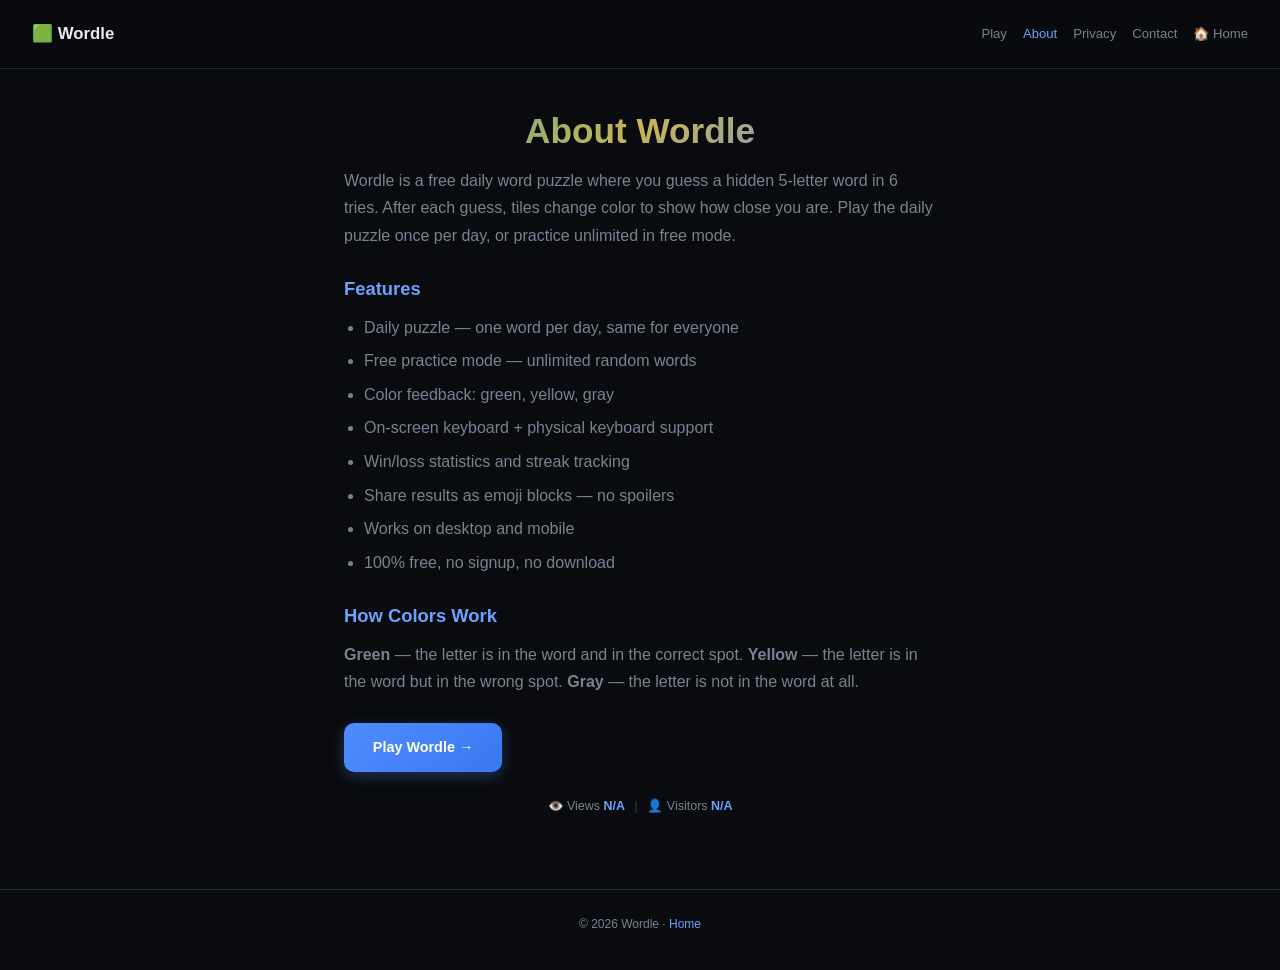
<file: about.html>
<!DOCTYPE html>
<html lang="en">
<head>
<meta charset="UTF-8"><meta name="viewport" content="width=device-width, initial-scale=1.0"><meta name="theme-color" content="#0a0b0f">
<meta name="description" content="About Wordle — free online 5-letter word guessing game. Daily puzzle plus unlimited practice mode. No download, no signup.">
<meta name="robots" content="index, follow"><link rel="canonical" href="https://jimmywithfiona.com/wordle/about.html">
<link rel="icon" type="image/svg+xml" href="favicon.svg">
<link rel="apple-touch-icon" href="apple-touch-icon.png"><link rel="preconnect" href="https://pagead2.googlesyndication.com"><link rel="dns-prefetch" href="https://pagead2.googlesyndication.com"><link rel="preconnect" href="https://api.counterapi.dev"><link rel="dns-prefetch" href="https://api.counterapi.dev">
<script async src="https://pagead2.googlesyndication.com/pagead/js/adsbygoogle.js?client=ca-pub-1840337371416691" crossorigin="anonymous"></script>
<meta property="og:type" content="website"><meta property="og:site_name" content="Wordle"><meta property="og:title" content="About Wordle — Free Daily Word Game">
<meta property="og:description" content="About Wordle — free online 5-letter word guessing game. Daily puzzle plus unlimited practice mode. No download, no signup.">
<meta property="og:url" content="https://jimmywithfiona.com/wordle/about.html"><meta property="og:image" content="https://jimmywithfiona.com/wordle/og.png"><meta property="og:locale" content="en_US">
<meta name="twitter:card" content="summary_large_image"><meta name="twitter:title" content="About Wordle"><meta name="twitter:description" content="Free online word guessing game."><meta name="twitter:image" content="https://jimmywithfiona.com/wordle/og.png">
<title>About Wordle — Free Daily Word Game | Info</title><link rel="stylesheet" href="css/style.css">
<script type="application/ld+json">{"@context":"https://schema.org","@type":"AboutPage","name":"About Wordle","url":"https://jimmywithfiona.com/wordle/about.html","isPartOf":{"@type":"WebSite","name":"Wordle","url":"https://jimmywithfiona.com/wordle/"}}</script>
<script type="application/ld+json">{"@context":"https://schema.org","@type":"BreadcrumbList","itemListElement":[{"@type":"ListItem","position":1,"name":"Home","item":"https://jimmywithfiona.com/"},{"@type":"ListItem","position":2,"name":"Wordle","item":"https://jimmywithfiona.com/wordle/"},{"@type":"ListItem","position":3,"name":"About","item":"https://jimmywithfiona.com/wordle/about.html"}]}</script>
</head>
<body>
<nav class="navbar"><a class="brand" href="/wordle/">🟩 Wordle</a><div class="nav-links"><a href="/wordle/">Play</a><a href="about.html" class="active">About</a><a href="privacy.html">Privacy</a><a href="contact.html">Contact</a><a href="/">🏠 Home</a></div></nav>
<main>

<h1>About Wordle</h1>
<p style="color:var(--dim);">Wordle is a free daily word puzzle where you guess a hidden 5-letter word in 6 tries. After each guess, tiles change color to show how close you are. Play the daily puzzle once per day, or practice unlimited in free mode.</p>
<h2>Features</h2>
<ul style="color:var(--dim);"><li>Daily puzzle — one word per day, same for everyone</li><li>Free practice mode — unlimited random words</li><li>Color feedback: green, yellow, gray</li><li>On-screen keyboard + physical keyboard support</li><li>Win/loss statistics and streak tracking</li><li>Share results as emoji blocks — no spoilers</li><li>Works on desktop and mobile</li><li>100% free, no signup, no download</li></ul>
<h2>How Colors Work</h2>
<p style="color:var(--dim);"><strong>Green</strong> — the letter is in the word and in the correct spot. <strong>Yellow</strong> — the letter is in the word but in the wrong spot. <strong>Gray</strong> — the letter is not in the word at all.</p>
<a class="btn" href="/wordle/" style="text-decoration:none;display:inline-block;margin-top:1rem;">Play Wordle →</a>
<div class="stats-footer">👁️ Views <strong id="pv">-</strong><span class="stat-divider">|</span>👤 Visitors <strong id="uv">-</strong></div>
<!-- AdSense Ad Unit -->
<ins class="adsbygoogle"
     style="display:block"
     data-ad-client="ca-pub-1840337371416691"
     data-ad-slot="5549785669"
     data-ad-format="auto"
     data-full-width-responsive="true"></ins>
<script>
     (adsbygoogle = window.adsbygoogle || []).push({});
</script>
</main>
<footer><p>© 2026 Wordle · <a href="/">Home</a></p></footer>
<script src="js/counter.js" defer></script>
<!-- I18N-FULL -->
<script>
(function(){
var lang=(navigator.language||navigator.userLanguage||'en').toLowerCase();
if(!lang.startsWith('zh'))return;
var ZH={"Play":"游玩","About":"关于","Privacy":"隐私","Contact":"联系","🏠 Home":"🏠 首页","About Wordle":"关于 Wordle","Wordle is a free daily word puzzle where you guess a hidden 5-letter word in 6 tries. After each guess, tiles change color to show how close you are. Play the daily puzzle once per day, or practice unlimited in free mode.":"Wordle 是一款免费的每日文字谜题游戏，你需要在6次尝试内猜出一个隐藏的5字母单词。每次猜测后，方块会改变颜色来提示你的接近程度。每天可以挑战一次每日谜题，或在自由模式中无限练习。","Features":"功能特点","Daily puzzle — one word per day, same for everyone":"每日谜题 — 每天一个单词，所有人相同","Free practice mode — unlimited random words":"自由练习模式 — 无限随机单词","Color feedback: green, yellow, gray":"颜色反馈：绿色、黄色、灰色","On-screen keyboard + physical keyboard support":"支持屏幕键盘 + 实体键盘","Win/loss statistics and streak tracking":"胜负统计和连胜记录","Share results as emoji blocks — no spoilers":"以emoji方块分享结果 — 无剧透","Works on desktop and mobile":"支持桌面和移动设备","100% free, no signup, no download":"100%免费，无需注册，无需下载","How Colors Work":"颜色规则","Green":"绿色","— the letter is in the word and in the correct spot.":"— 字母在单词中且位置正确。","Yellow":"黄色","— the letter is in the word but in the wrong spot.":"— 字母在单词中但位置错误。","Gray":"灰色","— the letter is not in the word at all.":"— 字母不在单词中。","Play Wordle →":"玩 Wordle →","👁️ Views":"👁️ 浏览量","👤 Visitors":"👤 访客数","Home":"首页"};
function walk(node){
if(node.nodeType===3){
var t=node.textContent,k=t.trim();
if(k&&ZH[k]){node.textContent=t.replace(k,ZH[k])}
}else if(node.nodeType===1&&node.tagName!=='SCRIPT'&&node.tagName!=='STYLE'&&node.tagName!=='NOSCRIPT'){
if(node.childNodes.length>1){
var full=node.textContent.trim();
if(ZH[full]){node.textContent=ZH[full];return}
}
for(var i=0;i<node.childNodes.length;i++){walk(node.childNodes[i])}
}
}
walk(document.body);
document.documentElement.lang='zh-CN';
var mo=new MutationObserver(function(muts){
muts.forEach(function(m){
if(m.type==='childList'){m.addedNodes.forEach(function(n){walk(n)})}
else if(m.type==='characterData'){walk(m.target)}
});
});
mo.observe(document.body,{childList:true,subtree:true,characterData:true});
})();
</script>
<!-- /I18N-FULL -->
</body>
</html>
</file>
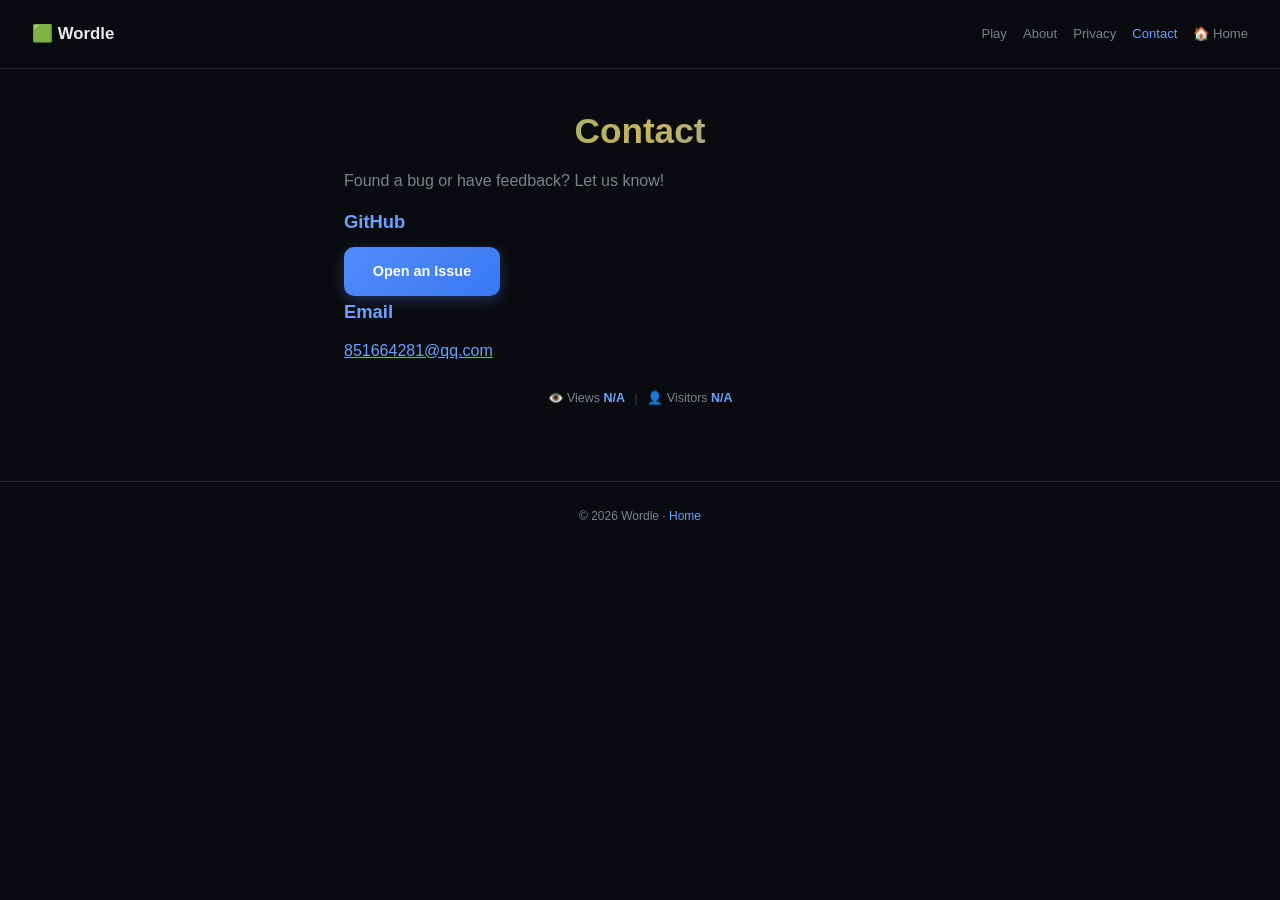
<file: contact.html>
<!DOCTYPE html>
<html lang="en">
<head>
<meta charset="UTF-8"><meta name="viewport" content="width=device-width, initial-scale=1.0"><meta name="theme-color" content="#0a0b0f">
<meta name="description" content="Contact Wordle — send feedback, report bugs, or suggest features for the daily word puzzle game.">
<meta name="robots" content="index, follow"><link rel="canonical" href="https://jimmywithfiona.com/wordle/contact.html">
<link rel="icon" type="image/svg+xml" href="favicon.svg">
<link rel="apple-touch-icon" href="apple-touch-icon.png"><link rel="preconnect" href="https://pagead2.googlesyndication.com"><link rel="dns-prefetch" href="https://pagead2.googlesyndication.com"><link rel="preconnect" href="https://api.counterapi.dev"><link rel="dns-prefetch" href="https://api.counterapi.dev">
<script async src="https://pagead2.googlesyndication.com/pagead/js/adsbygoogle.js?client=ca-pub-1840337371416691" crossorigin="anonymous"></script>
<meta property="og:type" content="website"><meta property="og:site_name" content="Wordle"><meta property="og:title" content="Contact Wordle">
<meta property="og:description" content="Contact Wordle — send feedback, report bugs, or suggest features for the daily word puzzle game.">
<meta property="og:url" content="https://jimmywithfiona.com/wordle/contact.html"><meta property="og:image" content="https://jimmywithfiona.com/wordle/og.png"><meta property="og:locale" content="en_US">
<meta name="twitter:card" content="summary_large_image"><meta name="twitter:title" content="Contact Wordle"><meta name="twitter:image" content="https://jimmywithfiona.com/wordle/og.png">
<title>Contact Wordle — Feedback &amp; Support</title><link rel="stylesheet" href="css/style.css">
<script type="application/ld+json">{"@context":"https://schema.org","@type":"BreadcrumbList","itemListElement":[{"@type":"ListItem","position":1,"name":"Home","item":"https://jimmywithfiona.com/"},{"@type":"ListItem","position":2,"name":"Wordle","item":"https://jimmywithfiona.com/wordle/"},{"@type":"ListItem","position":3,"name":"Contact","item":"https://jimmywithfiona.com/wordle/contact.html"}]}</script>
</head>
<body>
<nav class="navbar"><a class="brand" href="/wordle/">🟩 Wordle</a><div class="nav-links"><a href="/wordle/">Play</a><a href="about.html">About</a><a href="privacy.html">Privacy</a><a href="contact.html" class="active">Contact</a><a href="/">🏠 Home</a></div></nav>
<main>

<h1>Contact</h1>
<p style="color:var(--dim);">Found a bug or have feedback? Let us know!</p>
<div class="tool-card"><h2 style="margin-top:0;color:var(--hover)">GitHub</h2><a class="btn" href="https://github.com/JimmyLLLL" target="_blank" rel="noopener" style="text-decoration:none;display:inline-block;">Open an Issue</a></div>
<div class="tool-card"><h2 style="margin-top:0;color:var(--hover)">Email</h2><p><a href="mailto:851664281@qq.com">851664281@qq.com</a></p></div>
<div class="stats-footer">👁️ Views <strong id="pv">-</strong><span class="stat-divider">|</span>👤 Visitors <strong id="uv">-</strong></div>
<!-- AdSense Ad Unit -->
<ins class="adsbygoogle"
     style="display:block"
     data-ad-client="ca-pub-1840337371416691"
     data-ad-slot="5549785669"
     data-ad-format="auto"
     data-full-width-responsive="true"></ins>
<script>
     (adsbygoogle = window.adsbygoogle || []).push({});
</script>
</main>
<footer><p>© 2026 Wordle · <a href="/">Home</a></p></footer>
<script src="js/counter.js" defer></script>
<!-- I18N-FULL -->
<script>
(function(){
var lang=(navigator.language||navigator.userLanguage||'en').toLowerCase();
if(!lang.startsWith('zh'))return;
var ZH={"Play":"游玩","About":"关于","Privacy":"隐私","Contact":"联系","🏠 Home":"🏠 首页","Found a bug or have feedback? Let us know!":"发现Bug或有反馈？请告诉我们！","Open an Issue":"提交 Issue","Email":"邮箱","👁️ Views":"👁️ 浏览量","👤 Visitors":"👤 访客数","Home":"首页"};
function walk(node){
if(node.nodeType===3){
var t=node.textContent,k=t.trim();
if(k&&ZH[k]){node.textContent=t.replace(k,ZH[k])}
}else if(node.nodeType===1&&node.tagName!=='SCRIPT'&&node.tagName!=='STYLE'&&node.tagName!=='NOSCRIPT'){
if(node.childNodes.length>1){
var full=node.textContent.trim();
if(ZH[full]){node.textContent=ZH[full];return}
}
for(var i=0;i<node.childNodes.length;i++){walk(node.childNodes[i])}
}
}
walk(document.body);
document.documentElement.lang='zh-CN';
var mo=new MutationObserver(function(muts){
muts.forEach(function(m){
if(m.type==='childList'){m.addedNodes.forEach(function(n){walk(n)})}
else if(m.type==='characterData'){walk(m.target)}
});
});
mo.observe(document.body,{childList:true,subtree:true,characterData:true});
})();
</script>
<!-- /I18N-FULL -->
</body>
</html>
</file>
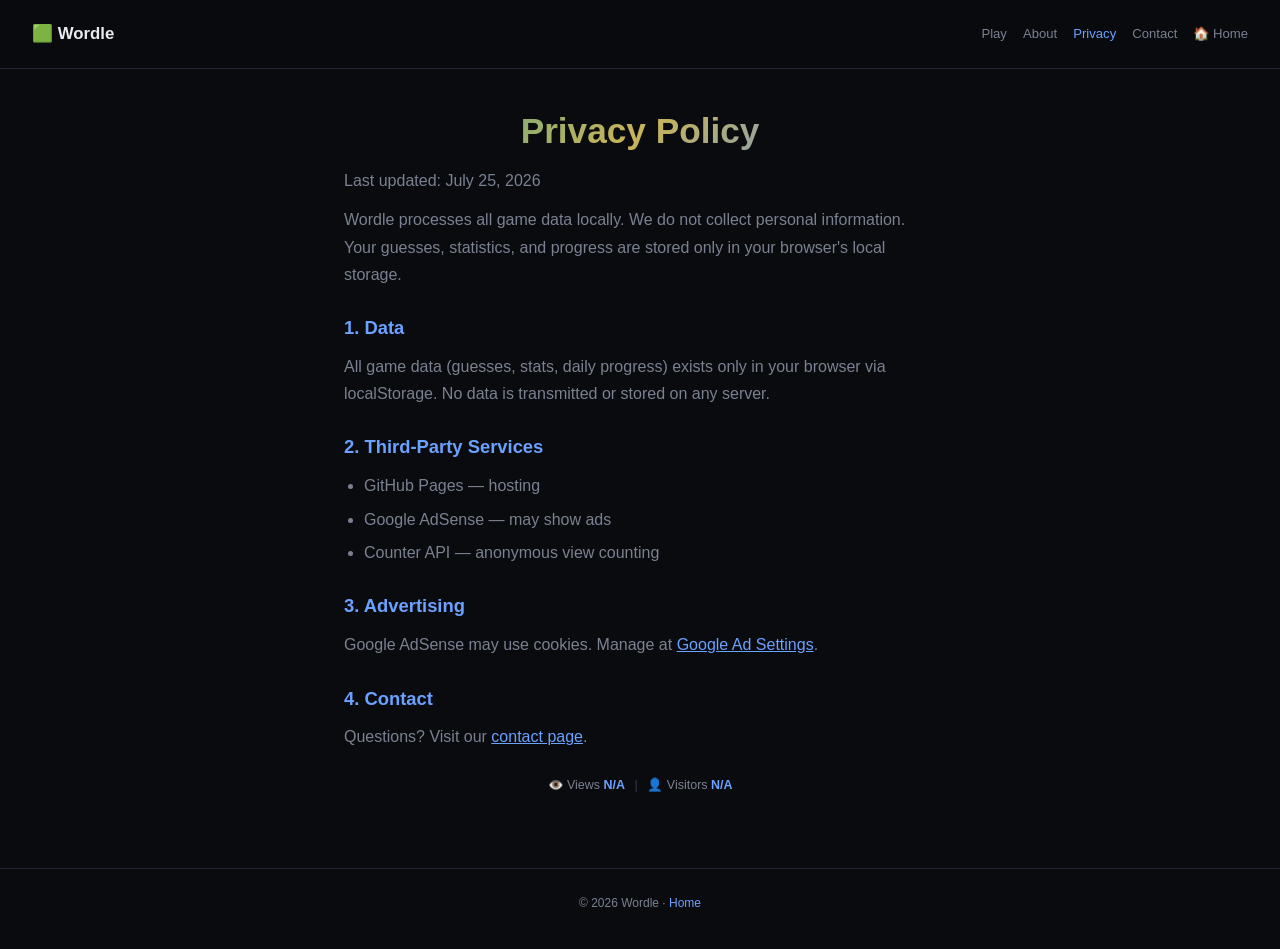
<file: privacy.html>
<!DOCTYPE html>
<html lang="en">
<head>
<meta charset="UTF-8"><meta name="viewport" content="width=device-width, initial-scale=1.0"><meta name="theme-color" content="#0a0b0f">
<meta name="description" content="Wordle privacy policy — all game data stored locally. No personal data collected.">
<meta name="robots" content="index, follow"><link rel="canonical" href="https://jimmywithfiona.com/wordle/privacy.html">
<link rel="icon" type="image/svg+xml" href="favicon.svg">
<link rel="apple-touch-icon" href="apple-touch-icon.png"><link rel="preconnect" href="https://pagead2.googlesyndication.com"><link rel="dns-prefetch" href="https://pagead2.googlesyndication.com"><link rel="preconnect" href="https://api.counterapi.dev"><link rel="dns-prefetch" href="https://api.counterapi.dev">
<script async src="https://pagead2.googlesyndication.com/pagead/js/adsbygoogle.js?client=ca-pub-1840337371416691" crossorigin="anonymous"></script>
<meta property="og:type" content="website"><meta property="og:site_name" content="Wordle"><meta property="og:title" content="Privacy Policy — Wordle">
<meta property="og:description" content="Wordle privacy policy — all game data stored locally. No personal data collected.">
<meta property="og:url" content="https://jimmywithfiona.com/wordle/privacy.html"><meta property="og:image" content="https://jimmywithfiona.com/wordle/og.png"><meta property="og:locale" content="en_US">
<meta name="twitter:card" content="summary_large_image"><meta name="twitter:title" content="Privacy — Wordle"><meta name="twitter:image" content="https://jimmywithfiona.com/wordle/og.png">
<title>Privacy Policy — Wordle | Data Protection</title><link rel="stylesheet" href="css/style.css">
<script type="application/ld+json">{"@context":"https://schema.org","@type":"BreadcrumbList","itemListElement":[{"@type":"ListItem","position":1,"name":"Home","item":"https://jimmywithfiona.com/"},{"@type":"ListItem","position":2,"name":"Wordle","item":"https://jimmywithfiona.com/wordle/"},{"@type":"ListItem","position":3,"name":"Privacy","item":"https://jimmywithfiona.com/wordle/privacy.html"}]}</script>
</head>
<body>
<nav class="navbar"><a class="brand" href="/wordle/">🟩 Wordle</a><div class="nav-links"><a href="/wordle/">Play</a><a href="about.html">About</a><a href="privacy.html" class="active">Privacy</a><a href="contact.html">Contact</a><a href="/">🏠 Home</a></div></nav>
<main>

<h1>Privacy Policy</h1>
<p style="color:var(--dim);">Last updated: July 25, 2026</p>
<p style="color:var(--dim);">Wordle processes all game data locally. We do not collect personal information. Your guesses, statistics, and progress are stored only in your browser's local storage.</p>
<h2>1. Data</h2><p style="color:var(--dim);">All game data (guesses, stats, daily progress) exists only in your browser via localStorage. No data is transmitted or stored on any server.</p>
<h2>2. Third-Party Services</h2><ul style="color:var(--dim);"><li>GitHub Pages — hosting</li><li>Google AdSense — may show ads</li><li>Counter API — anonymous view counting</li></ul>
<h2>3. Advertising</h2><p style="color:var(--dim);">Google AdSense may use cookies. Manage at <a href="https://policies.google.com/technologies/ads" target="_blank" rel="noopener">Google Ad Settings</a>.</p>
<h2>4. Contact</h2><p style="color:var(--dim);">Questions? Visit our <a href="contact.html">contact page</a>.</p>
<div class="stats-footer">👁️ Views <strong id="pv">-</strong><span class="stat-divider">|</span>👤 Visitors <strong id="uv">-</strong></div>
<!-- AdSense Ad Unit -->
<ins class="adsbygoogle"
     style="display:block"
     data-ad-client="ca-pub-1840337371416691"
     data-ad-slot="5549785669"
     data-ad-format="auto"
     data-full-width-responsive="true"></ins>
<script>
     (adsbygoogle = window.adsbygoogle || []).push({});
</script>
</main>
<footer><p>© 2026 Wordle · <a href="/">Home</a></p></footer>
<script src="js/counter.js" defer></script>
<!-- I18N-FULL -->
<script>
(function(){
var lang=(navigator.language||navigator.userLanguage||'en').toLowerCase();
if(!lang.startsWith('zh'))return;
var ZH={"Play":"游玩","About":"关于","Privacy":"隐私","Contact":"联系","🏠 Home":"🏠 首页","Privacy Policy":"隐私政策","Last updated: July 25, 2026":"最后更新：2026年7月25日","Wordle processes all game data locally. We do not collect personal information. Your guesses, statistics, and progress are stored only in your browser's local storage.":"Wordle 在本地处理所有游戏数据。我们不收集个人信息。你的猜测、统计和进度仅存储在浏览器的本地存储中。","1. Data":"1. 数据","All game data (guesses, stats, daily progress) exists only in your browser via localStorage. No data is transmitted or stored on any server.":"所有游戏数据（猜测、统计、每日进度）仅通过 localStorage 存在于你的浏览器中。不会向任何服务器传输或存储数据。","2. Third-Party Services":"2. 第三方服务","GitHub Pages — hosting":"GitHub Pages — 托管","Google AdSense — may show ads":"Google AdSense — 可能显示广告","Counter API — anonymous view counting":"Counter API — 匿名浏览计数","3. Advertising":"3. 广告","Google AdSense may use cookies. Manage at":"Google AdSense 可能使用 Cookie。管理地址：","Google Ad Settings":"Google 广告设置","4. Contact":"4. 联系方式","Questions? Visit our":"有疑问？请访问我们的","contact page":"联系页面","👁️ Views":"👁️ 浏览量","👤 Visitors":"👤 访客数","Home":"首页"};
function walk(node){
if(node.nodeType===3){
var t=node.textContent,k=t.trim();
if(k&&ZH[k]){node.textContent=t.replace(k,ZH[k])}
}else if(node.nodeType===1&&node.tagName!=='SCRIPT'&&node.tagName!=='STYLE'&&node.tagName!=='NOSCRIPT'){
if(node.childNodes.length>1){
var full=node.textContent.trim();
if(ZH[full]){node.textContent=ZH[full];return}
}
for(var i=0;i<node.childNodes.length;i++){walk(node.childNodes[i])}
}
}
walk(document.body);
document.documentElement.lang='zh-CN';
var mo=new MutationObserver(function(muts){
muts.forEach(function(m){
if(m.type==='childList'){m.addedNodes.forEach(function(n){walk(n)})}
else if(m.type==='characterData'){walk(m.target)}
});
});
mo.observe(document.body,{childList:true,subtree:true,characterData:true});
})();
</script>
<!-- /I18N-FULL -->
</body>
</html>
</file>
<file: css/style.css>
*{margin:0;padding:0;box-sizing:border-box}
:root{--bg:#0a0b0f;--bg2:#11131a;--card:#161922;--card2:#1a1e28;--border:#232733;--border2:#2d3340;--text:#e8eaf0;--dim:#7a8190;--accent:#4f8cff;--hover:#6ba1ff;--green:#3aa394;--yellow:#c9b458;--gray:#3a3a3c;--r:16px}
body{font-family:-apple-system,BlinkMacSystemFont,"Segoe UI",Roboto,sans-serif;background:var(--bg);color:var(--text);min-height:100vh;line-height:1.7;overflow-x:hidden}
.navbar{display:flex;justify-content:space-between;align-items:center;padding:.75rem 2rem;border-bottom:1px solid var(--border);position:sticky;top:0;background:rgba(10,11,15,.92);backdrop-filter:blur(12px);z-index:50}
.navbar .brand{font-weight:800;color:var(--text);text-decoration:none;font-size:1.05rem;display:flex;align-items:center;gap:.4rem}
.navbar .nav-links{display:flex;gap:1rem}
.navbar .nav-links a{color:var(--dim);text-decoration:none;font-size:.82rem;transition:color .2s;min-height:44px;display:inline-flex;align-items:center}
.navbar .nav-links a:hover,.navbar .nav-links a.active{color:var(--hover)}
main{max-width:640px;margin:0 auto;padding:2rem 1.5rem 3rem}
h1{font-size:2.2rem;margin-bottom:.4rem;text-align:center;background:linear-gradient(135deg,#3aa394,#c9b458,#4f8cff);-webkit-background-clip:text;-webkit-text-fill-color:transparent;background-clip:text}
.subtitle{color:var(--dim);font-size:.95rem;margin-bottom:.5rem;text-align:center}
.game-info{text-align:center;margin-bottom:1rem;font-size:.85rem;color:var(--dim)}
.game-info .puzzle-num{color:var(--accent);font-weight:700}
h2{font-size:1.15rem;margin:1.5rem 0 .6rem;color:var(--hover)}
p{margin-bottom:.75rem}a{color:var(--hover)}
ul{margin:0 0 1rem 1.25rem}li{margin-bottom:.4rem}

/* Game board */
.board{display:grid;grid-template-rows:repeat(6,1fr);gap:6px;width:330px;max-width:100%;margin:0 auto 1rem;aspect-ratio:1/1.2}
.row{display:grid;grid-template-columns:repeat(5,1fr);gap:6px}
.tile{display:flex;align-items:center;justify-content:center;font-size:2rem;font-weight:800;text-transform:uppercase;border:2px solid var(--border2);border-radius:6px;aspect-ratio:1;transition:transform .15s,border-color .15s,background .3s;user-select:none}
.tile.filled{border-color:var(--dim);animation:pop .12s}
.tile.flip{animation:flip .5s ease}
.tile.correct{background:var(--green);border-color:var(--green);color:#fff}
.tile.present{background:var(--yellow);border-color:var(--yellow);color:#fff}
.tile.absent{background:var(--gray);border-color:var(--gray);color:#fff}
.tile.shake{animation:shake .4s}
.row.bounce .tile{animation:bounce .5s}
.row.bounce .tile:nth-child(2){animation-delay:.1s}.row.bounce .tile:nth-child(3){animation-delay:.2s}.row.bounce .tile:nth-child(4){animation-delay:.3s}.row.bounce .tile:nth-child(5){animation-delay:.4s}

/* Keyboard */
.keyboard{display:flex;flex-direction:column;gap:6px;max-width:500px;margin:0 auto 1rem}
.kb-row{display:flex;gap:6px;justify-content:center}
.key{flex:1;background:var(--bg2);border:1px solid var(--border2);border-radius:6px;padding:.85rem 0;font-size:.85rem;font-weight:600;color:var(--text);cursor:pointer;transition:background .15s,transform .05s;font-family:inherit;text-transform:uppercase;min-width:32px}
.key:hover{background:var(--card)}
.key:active{transform:scale(.93)}
.key.wide{flex:1.6;font-size:.7rem}
.key.correct{background:var(--green);border-color:var(--green);color:#fff}
.key.present{background:var(--yellow);border-color:var(--yellow);color:#fff}
.key.absent{background:var(--gray);border-color:var(--gray);color:var(--dim)}

/* Messages */
.msg{min-height:2rem;display:flex;align-items:center;justify-content:center;margin-bottom:.5rem}
.toast{background:var(--text);color:var(--bg);padding:.6rem 1.4rem;border-radius:8px;font-size:.85rem;font-weight:600;animation:toastIn .2s;display:none}
.toast.show{display:block}

/* Modal */
.modal-overlay{position:fixed;inset:0;background:rgba(0,0,0,.7);display:none;align-items:center;justify-content:center;z-index:100;padding:1rem}
.modal-overlay.show{display:flex;animation:fade .2s}
.modal{background:var(--card);border:1px solid var(--border2);border-radius:var(--r);padding:2rem;max-width:380px;width:100%;text-align:center}
.modal h2{color:var(--text);font-size:1.5rem;margin-bottom:.5rem}
.modal .word-reveal{font-size:1.4rem;font-weight:800;color:var(--green);letter-spacing:.15em;margin:.5rem 0 1rem;text-transform:uppercase}
.modal .stats{display:grid;grid-template-columns:repeat(4,1fr);gap:.5rem;margin:1rem 0}
.modal .stat{text-align:center}
.modal .stat-num{font-size:1.8rem;font-weight:800;color:var(--accent)}
.modal .stat-label{font-size:.65rem;color:var(--dim);text-transform:uppercase}
.modal .share-btn{background:linear-gradient(135deg,var(--green),#2d8a7e);color:#fff;border:none;border-radius:10px;padding:.75rem 1.5rem;font-size:.9rem;font-weight:600;cursor:pointer;font-family:inherit;width:100%;margin-top:.5rem;transition:transform .1s}
.modal .share-btn:hover{box-shadow:0 4px 14px rgba(58,163,148,.4)}
.modal .share-btn:active{transform:scale(.97)}
.modal .close-btn{background:var(--bg2);border:1px solid var(--border2);color:var(--dim);border-radius:10px;padding:.75rem 1.5rem;font-size:.9rem;font-weight:600;cursor:pointer;font-family:inherit;width:100%;margin-top:.5rem}
.modal .close-btn:hover{background:var(--card);color:var(--text)}
.modal .next-time{color:var(--dim);font-size:.8rem;margin-top:.5rem}
#shareText{display:none}

.btn-row{display:flex;gap:.6rem;flex-wrap:wrap;justify-content:center;margin-bottom:1rem}
.btn{background:linear-gradient(135deg,var(--accent),#3a78f0);color:#fff;border:none;border-radius:10px;padding:.75rem 1.8rem;font-size:.9rem;font-weight:600;cursor:pointer;transition:transform .1s,box-shadow .15s;font-family:inherit;min-height:44px;box-shadow:0 4px 14px rgba(79,140,255,.3)}
.btn:hover{box-shadow:0 6px 20px rgba(79,140,255,.45)}
.btn:active{transform:scale(.97)}
.btn-secondary{background:var(--bg2);border:1px solid var(--border2);box-shadow:none}
.btn-secondary:hover{background:var(--card);box-shadow:none}

.stats-footer{text-align:center;margin:1.5rem 0;font-size:.78rem;color:var(--dim)}
.stats-footer strong{color:var(--hover);font-variant-numeric:tabular-nums}
.stat-divider{margin:0 .6rem;opacity:.4}
footer{text-align:center;padding:1.5rem 2rem;color:var(--dim);font-size:.75rem;border-top:1px solid var(--border)}
footer a{color:var(--hover);text-decoration:none}
.seo-section{color:var(--dim);font-size:.88rem;margin-top:2.5rem;line-height:1.8}
.seo-section h2{color:var(--text)}

@keyframes pop{0%{transform:scale(.85)}100%{transform:scale(1)}}
@keyframes flip{0%{transform:rotateX(0)}50%{transform:rotateX(90deg)}100%{transform:rotateX(0)}}
@keyframes shake{0%,100%{transform:translateX(0)}20%,60%{transform:translateX(-6px)}40%,80%{transform:translateX(6px)}}
@keyframes bounce{0%{transform:translateY(0)}30%{transform:translateY(-12px)}60%{transform:translateY(0)}}
@keyframes toastIn{0%{opacity:0;transform:translateY(-8px)}100%{opacity:1;transform:translateY(0)}}
@keyframes fade{0%{opacity:0}100%{opacity:1}}

@media(max-width:480px){
  main{padding:1.5rem 1rem 3rem}
  h1{font-size:1.6rem}
  .board{width:300px;gap:4px}
  .row{gap:4px}
  .tile{font-size:1.6rem;border-radius:4px}
  .key{font-size:.75rem;padding:.7rem 0;min-width:28px}
  .navbar{padding:.75rem 1rem}
  .navbar .nav-links{gap:.6rem}
}

@media(max-width:760px){
  .navbar .nav-links{gap:.3rem;flex-wrap:wrap}
  .navbar .nav-links a{font-size:.75rem;padding:.3rem .35rem;min-height:40px;min-width:36px;text-align:center}
}
</file>
